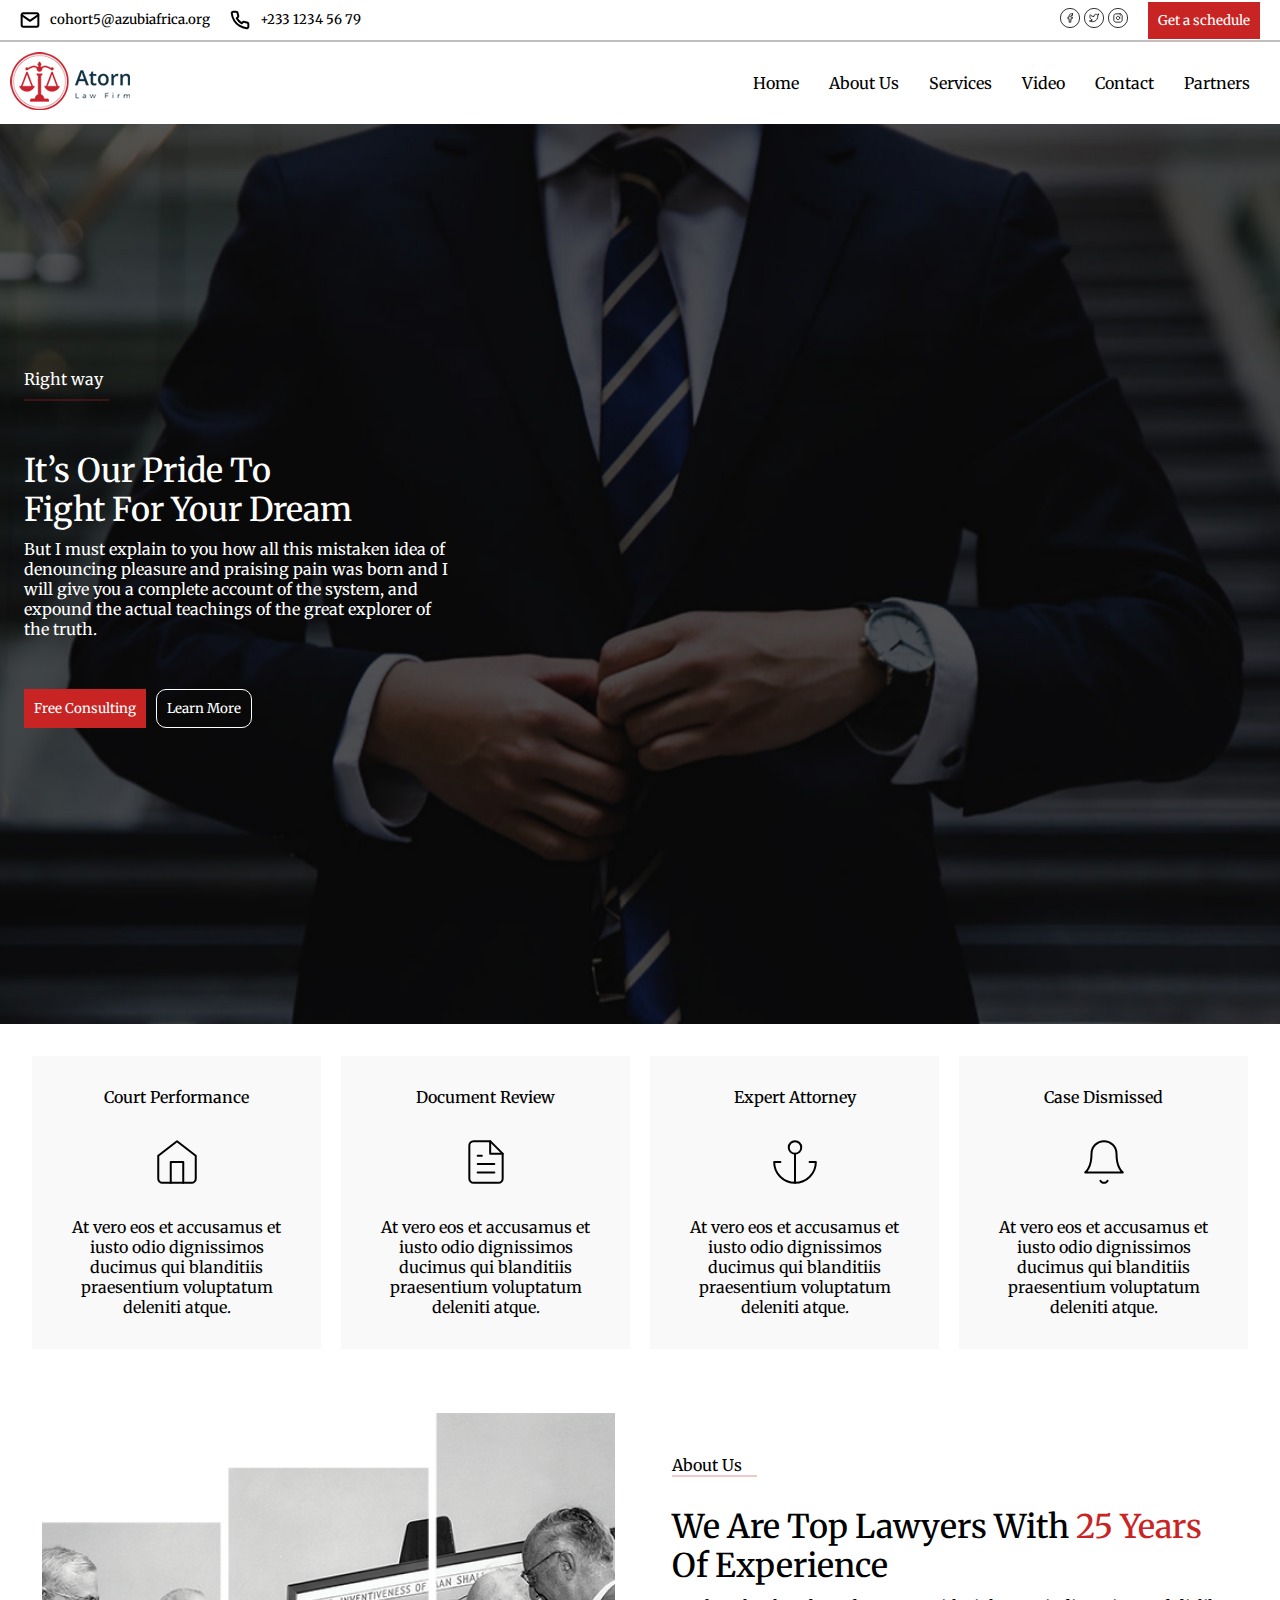
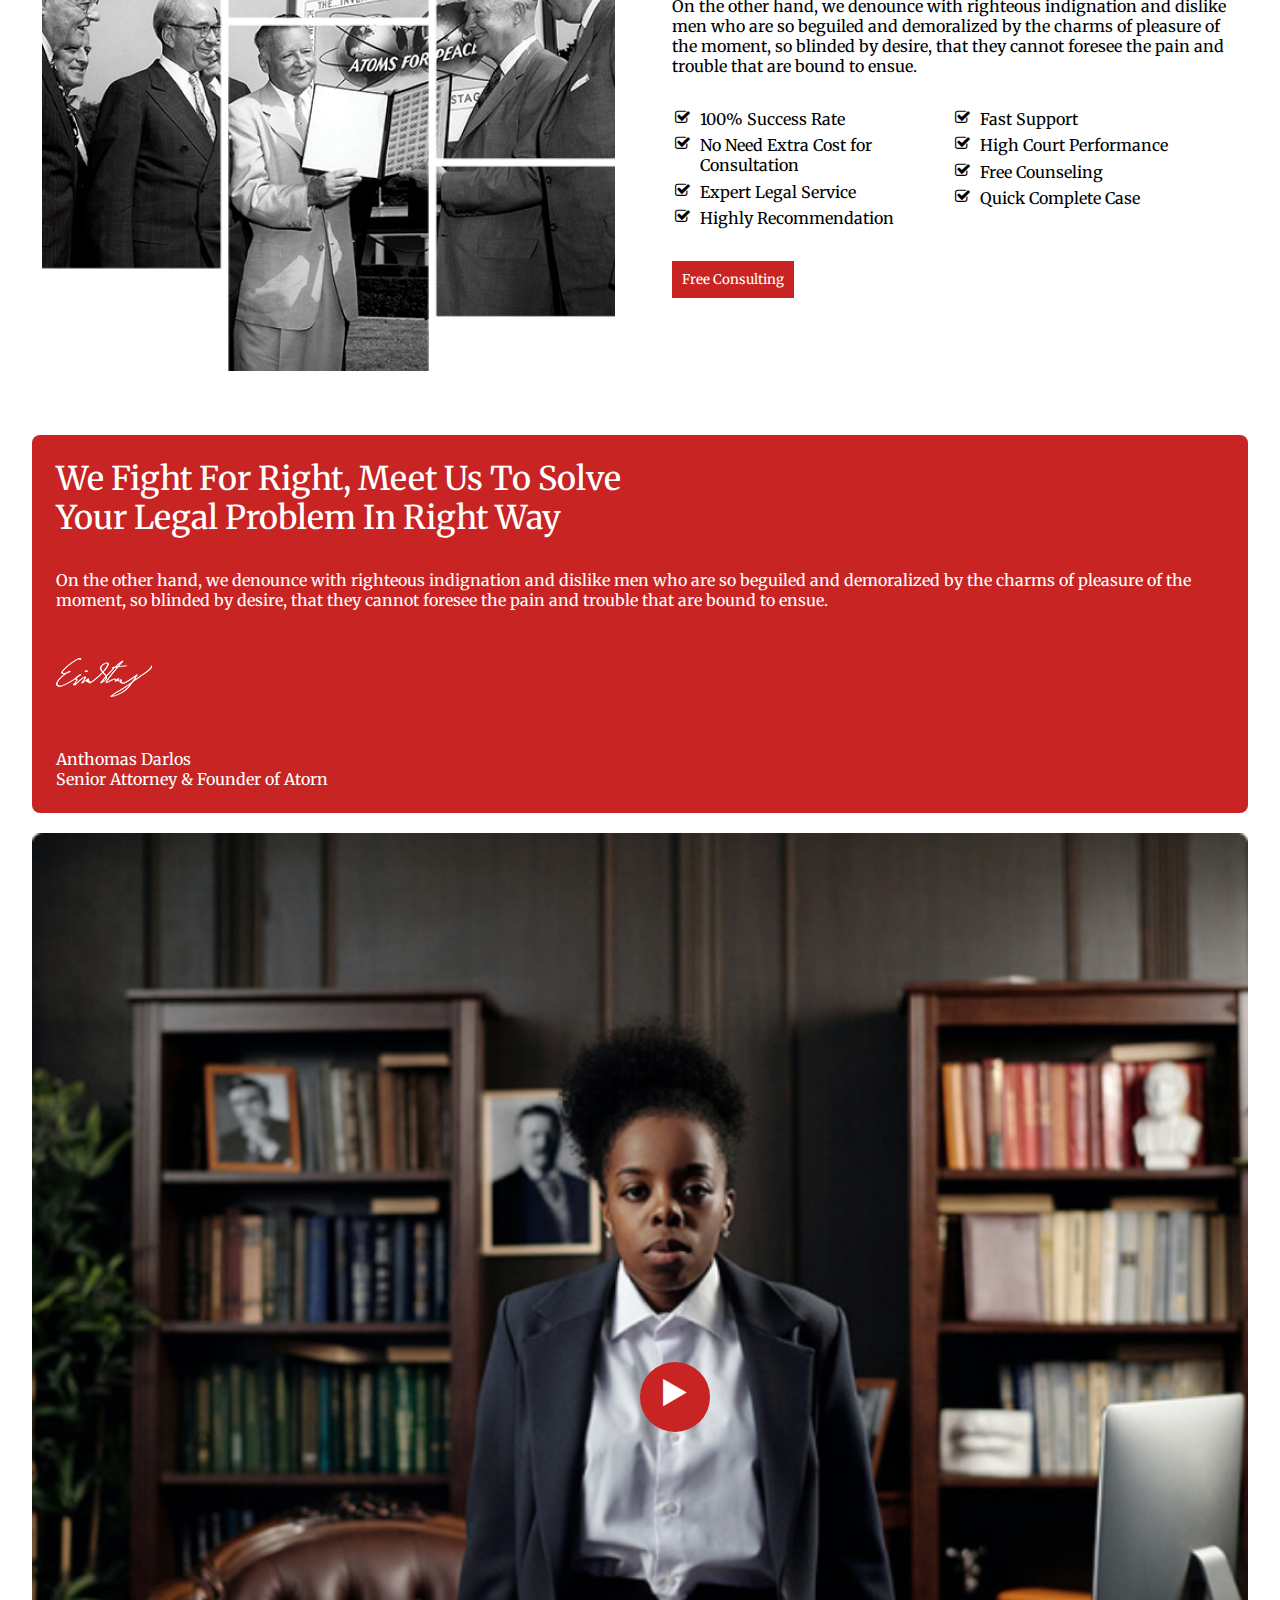
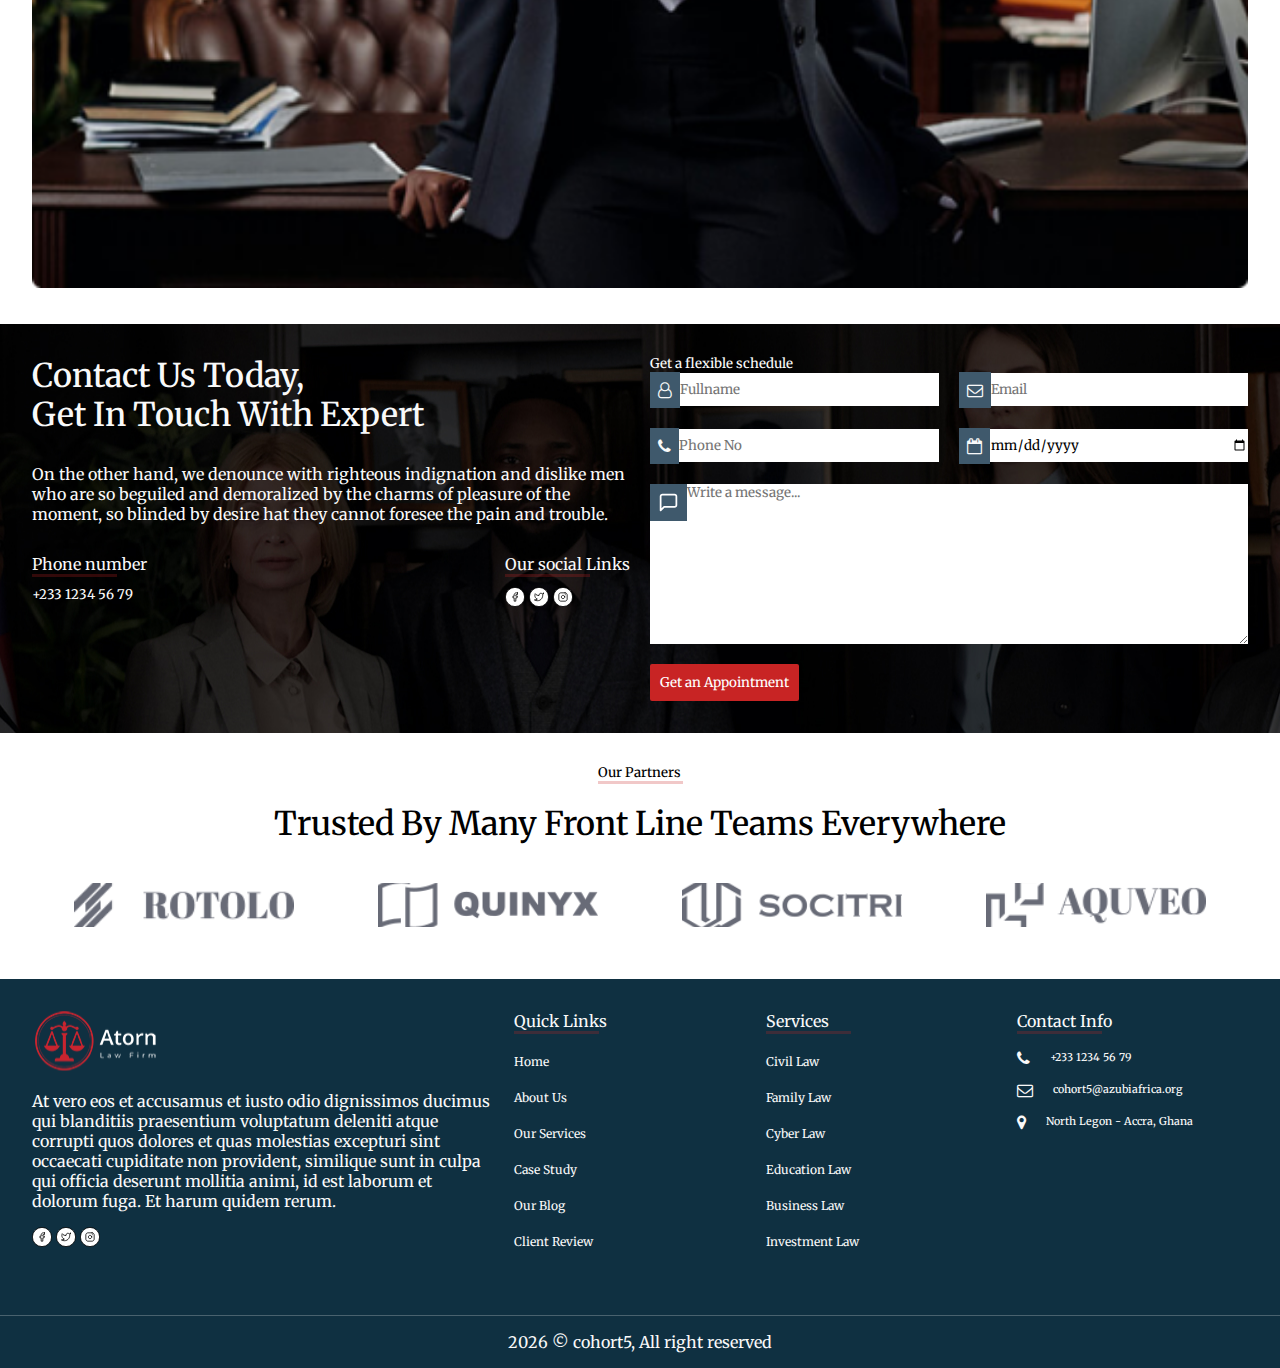
<file: index.html>
<!DOCTYPE html>
<html lang="en">

<head>
  <meta charset="utf-8" />
  <meta name="viewport" content="width=device-width, initial-scale=1, shrink-to-fit=no" />
  <link rel="stylesheet" href="./styles.css" />
  <link rel="icon" type="image/svg" sizes="16x16" href="./assests/SVG/logo.svg" />
  <title>Atorn</title>
  <link rel="stylesheet" href="https://cdnjs.cloudflare.com/ajax/libs/font-awesome/4.7.0/css/font-awesome.min.css">
  <link rel="preconnect" href="https://fonts.googleapis.com" />
  <link rel="preconnect" href="https://fonts.gstatic.com" crossorigin />
  <link href="https://fonts.googleapis.com/css2?family=Merriweather:ital,wght@0,300;0,400;0,700;0,900;1,300;1,400;1,700;1,900&display=swap"
    rel="stylesheet" />
</head>

<body>
  <header>
    <nav>
      <div class="nav-item">
        <div class="nav-top">
          <div>
            <img src="./assests/SVG/mail.svg" alt="mail" />
            <h5>cohort5@azubiafrica.org</h5>
          </div>
          <div>
            <img src="./assests/SVG/phone.svg" alt="phone" />
            <h5>+233 1234 56 79</h5>
          </div>
        </div>
        <div class="nav-items">
          <div>
            <a href="#"><img src="./assests/SVG/Group 20.svg" alt="facebook" /></a>
            <a href="#"><img src="./assests/SVG/Group 21.svg" alt="twitter" /></a>
            <a href="#"><img src="./assests/SVG/Group 22.svg" alt="instagram" /></a>
          </div>
          <button class="btn">Get a schedule</button>
        </div>
      </div>
      <hr />
      <div class="nav-item nav-bar">
        <div>
          <a href="/"><img src="./assests/SVG/logo.svg" alt="logo" /></a>
        </div>
        <div class="nav-toggle" onclick="toggleNav()">☰</div>
        <div class="nav-menu" id="navLinks">
          <div class="navshow">
            <div class="nav-close" onclick="closeNav()">✕</div>
            <ul class="links">
              <li><a class="nav-link" href="/">Home </a></li>
              <li><a class="nav-link" href="#About" onclick="closeNav()">About Us</a></li>
              <li><a class="nav-link" href="#services" onclick="closeNav()">Services</a></li>
              <li><a class="nav-link" href="#video" onclick="closeNav()">Video</a></li>
              <li><a class="nav-link" href="#Contact" onclick="closeNav()">Contact</a></li>
              <li><a class="nav-link" href="#partner" onclick="closeNav()">Partners</a></li>
            </ul>
          </div>
        </div>
      </div>
      <div class="overlay" onclick="toggleNav()"></div>
    </nav>
  </header>
  <button id="scrollUpBtn" onclick="scrollToTop()">↑</button>
  <section class="hero">
    <div class="hero-item">
      <div>
        <p>Right way</p>
        <hr>
      </div>
      <div>
        <h2>It’s Our Pride To<br> Fight For Your Dream</h2>
        <p>But I must explain to you how all this mistaken idea of
          denouncing pleasure and praising pain was born and I will give
          you a complete account of the system, and expound the actual
          teachings of the great explorer of the truth.</p>
      </div>
      <div class="hero-btn">
        <button class="btn">Free Consulting</button>
        <button class="btn-item">Learn More</button>
      </div>
    </div>
  </section>
  <section class="card">
    <div class="card-item">
      <div>
        <h4>Court Performance</h4>
        <div><img src="./assests/SVG/home.svg" alt="home" /></div>
        <p>At vero eos et accusamus et
          iusto odio dignissimos ducimus
          qui blanditiis praesentium
          voluptatum deleniti atque.</p>
      </div>
      <div>
        <h4>Document Review</h4>
        <div><img src="./assests/SVG/file-text.svg" alt="file" /></div>
        <p>At vero eos et accusamus et
          iusto odio dignissimos ducimus
          qui blanditiis praesentium
          voluptatum deleniti atque.</p>
      </div>
      <div>
        <h4>Expert Attorney</h4>
        <div><img src="./assests/SVG/anchor.svg" alt="anchor" /></div>
        <p>At vero eos et accusamus et
          iusto odio dignissimos ducimus
          qui blanditiis praesentium
          voluptatum deleniti atque.</p>
      </div>
      <div>
        <h4>Case Dismissed</h4>
        <div><img src="./assests/SVG/bell.svg" alt="bell" /></div>
        <p>At vero eos et accusamus et
          iusto odio dignissimos ducimus
          qui blanditiis praesentium
          voluptatum deleniti atque.</p>
      </div>
    </div>
  </section>
  <section id="About">
    <div class="about">
      <div class="about-img">
        <img src="./assests/IMG/about img.jpg" alt="about" class="img" />
      </div>
      <div class="about-item">
        <div>
          <p>About Us</p>
          <hr>
        </div>
        <div>
          <h2>We Are Top Lawyers With <span>25 Years</span> Of Experience</h2>
          <p>On the other hand, we denounce with righteous indignation and dislike
            men who are so beguiled and demoralized by the charms of pleasure of the
            moment, so blinded by desire, that they cannot foresee the pain and trouble
            that are bound to ensue.</p>
        </div>
        <div class="about-list">
          <ul>
            <li><i class="fa fa-check-square-o" aria-hidden="true"></i>100% Success Rate</li>
            <li><i class="fa fa-check-square-o" aria-hidden="true"></i>No Need Extra Cost for Consultation</li>
            <li><i class="fa fa-check-square-o" aria-hidden="true"></i>Expert Legal Service</li>
            <li><i class="fa fa-check-square-o" aria-hidden="true"></i>Highly Recommendation</li>
          </ul>
          <ul>
            <li><i class="fa fa-check-square-o" aria-hidden="true"></i>Fast Support</li>
            <li><i class="fa fa-check-square-o" aria-hidden="true"></i>High Court Performance</li>
            <li><i class="fa fa-check-square-o" aria-hidden="true"></i>Free Counseling</li>
            <li><i class="fa fa-check-square-o" aria-hidden="true"></i>Quick Complete Case</li>
          </ul>
        </div>
        <div class="hero-btn">
          <button class="btn">Free Consulting</button>
        </div>
      </div>
    </div>
  </section>
  <section id="Video">
    <div class="video">
      <div class="video-items">
        <div>
          <h2>We Fight For Right, Meet Us To Solve<br> Your Legal Problem In Right Way</h2>
          <p>On the other hand, we denounce with righteous indignation and dislike
            men who are so beguiled and demoralized by the charms of pleasure of the
            moment, so blinded by desire, that they cannot foresee the pain and trouble
            that are bound to ensue.</p>
        </div>
        <div>
          <img src="./assests/SVG/signature.svg" alt="signature" />
        </div>
        <div>
          <p>Anthomas Darlos</p>
          <p>Senior Attorney & Founder of Atorn</p>
        </div>
      </div>
      <div class="video-item">
        <div class="video-play">
          <div>
            <div class="play-button">▶</div>
          </div>
          <img src="./assests/IMG/video img.png" alt="video" class="img" />
        </div>
      </div>
    </div>
  </section>
  <section id="Contact">
    <div class="contact">
      <div class="contact-item">
        <div>
          <h2>Contact Us Today,<br>
            Get In Touch With Expert</h2>
          <p>On the other hand, we denounce with righteous indignation and dislike men who are so beguiled and
            demoralized by the charms of pleasure of the moment, so blinded by desire hat they cannot foresee the pain
            and trouble.</p>
        </div>
        <div class="contact-info">
          <div class="contact-hr">
            <p>Phone number</p>
            <hr>
            <div>
              <h5>+233 1234 56 79</h5>
            </div>
          </div>
          <div class="contact-hr">
            <p>Our social Links</p>
            <hr>
            <div>
              <a href="#"><img src="./assests/SVG/Group 20.svg" alt="facebook" /></a>
              <a href="#"><img src="./assests/SVG/Group 21.svg" alt="twitter" /></a>
              <a href="#"><img src="./assests/SVG/Group 22.svg" alt="instagram" /></a>
            </div>
          </div>
        </div>
      </div>
      <div>
        <h5>Get a flexible schedule</h5>
        <form>
          <div class="contact-form">
            <div>
              <label><i class="fa fa-user-o" aria-hidden="true"></i></label>
              <input type="text" placeholder="Fullname" />
            </div>
            <div>
              <label><i class="fa fa-envelope-o" aria-hidden="true"></i></label>
              <input type="email" placeholder="Email" />
            </div>
          </div>
          <div class="contact-form">
            <div>
              <label><i class="fa fa-phone" aria-hidden="true"></i></label>
              <input type="text" placeholder="Phone No" />
            </div>
            <div>
              <label><i class="fa fa-calendar-o" aria-hidden="true"></i></label>
              <input type="date" placeholder="dd/mm/yyyy" />
            </div>
          </div>
          <div class="textarea">
            <div>
              <label>
                <img src="./assests/SVG/message-square.svg" alt="message" class="img" /></label>
            </div>
            <textarea placeholder="Write a message..."></textarea>
          </div>
          <button class="btn btn-contact">Get an Appointment</button>
        </form>
      </div>
    </div>
  </section>
  <section id="Partner">
    <div class="partner">
      <div class="partners">
        <div>
          <h5>Our Partners</h5>
          <hr>
        </div>
        <h2>Trusted By Many Front Line Teams Everywhere </h2>
      </div>
      <div>
        <ul class="partner-item">
          <li><img src="./assests/SVG/partner1 1.svg" alt="partner" class="img" /></li>
          <li><img src="./assests/SVG/partner2 1.svg" alt="partner" class="img" /></li>
          <li><img src="./assests/SVG/partner3 1.svg" alt="partner" class="img" /></li>
          <li><img src="./assests/SVG/partner4 1.svg" alt="partner" class="img" /></li>
        </ul>
      </div>
    </div>
  </section>
  <footer>
    <div class="footer-item">
      <div class="footer-logo">
        <div>
          <img src="./assests/SVG/logo-white 1.svg" alt="logo" />
        </div>
        <div>
          <p>At vero eos et accusamus et iusto odio dignissimos
            ducimus qui blanditiis praesentium voluptatum
            deleniti atque corrupti quos dolores et quas molestias excepturi sint occaecati cupiditate non provident,
            similique sunt in culpa qui officia deserunt mollitia animi, id est laborum et dolorum fuga. Et harum quidem
            rerum.</p>
        </div>
        <div>
          <a href="#"><img src="./assests/SVG/Group 20.svg" alt="facebook" /></a>
          <a href="#"><img src="./assests/SVG/Group 21.svg" alt="twitter" /></a>
          <a href="#"><img src="./assests/SVG/Group 22.svg" alt="instagram" /></a>
        </div>
      </div>
      <div class="footer-quick footer">
        <div>
          <p>Quick Links</p>
          <hr>
        </div>
        <ul class="footer-links">
          <li><a href="/">Home</a></li>
          <li><a href="/#about">About Us</a></li>
          <li><a href="/#service">Our Services</a></li>
          <li><a href="/#case">Case Study</a></li>
          <li><a href="/#blog">Our Blog</a></li>
          <li><a href="/#client">Client Review</a></li>
        </ul>
      </div>
      <div class="footer-service footer">
        <div>
          <p>Services</p>
          <hr>
        </div>
        <ul class="footer-links">
          <li><a href="/">Civil Law</a></li>
          <li><a href="/#about">Family Law</a></li>
          <li><a href="/#service">Cyber Law</a></li>
          <li><a href="/#case">Education Law</a></li>
          <li><a href="/#blog">Business Law</a></li>
          <li><a href="/#client">Investment Law</a></li>
        </ul>
      </div>
      <div class="footer-contact footer">
        <div>
          <p>Contact Info</p>
          <hr>
        </div>
        <ul class="footer-info">
          <li>
            <i class="fa fa-phone" aria-hidden="true"></i>
            <h6>+233 1234 56 79</h6>
          </li>
          <li>
            <i class="fa fa-envelope-o" aria-hidden="true"></i>
            <h6>cohort5@azubiafrica.org</h6>
          </li>
          <li>
            <i class="fa fa-map-marker" aria-hidden="true"></i>
            <h6>North Legon - Accra, Ghana</h6>
          </li>
        </ul>
      </div>
    </div>
    <hr>
    <div class="year">
      <p>
        <script>
          document.write(new Date().getFullYear());
        </script>
        &copy; cohort5, All right reserved
      </p>
    </div>
  </footer>
  <script src="index.js"></script>
</body>

</html>
</file>
<file: styles.css>
* {
  margin: 0;
  padding: 0;
  font-family: "Merriweather", serif;
}
body{
  scroll-behavior: smooth; 
}
hr {
  color: inherit;
  background-color: currentColor;
  border: 0;
  opacity: 0.25;
}

hr:not([size]) {
  height: 1.5px;
}

h1,
h2,
h3,
h4,
h5,
h6 {
  font-weight: 500;
  line-height: 1.2;
}

h2 {
  font-size: calc(1.325rem + 0.9vw);
}
ul {
  list-style-type: none;
}
.nav-item {
  display: flex;
  flex-wrap: wrap;
  justify-content: space-between;
  align-items: center;
  padding-right: 20px;
}
.nav-bar {
  justify-content: space-between;
  align-items: center;
  padding: 10px 10px;
}
.nav-item > a {
  padding: 10px 20px;
}
.nav-item > .nav-menu {
  padding: 10px 20px;
}

.nav-top {
  display: flex;
  justify-content: center;
  gap: 20px;
  padding: 10px 20px;
}
.nav-top > div {
  display: flex;
  align-items: center;
  gap: 10px;
}
.nav-items {
  display: flex;
  align-items: center;
  gap: 20px;
}
.btn {
  padding: 10px;
  background-color: #c82424;
  color: #fff;
  border: none;
}
.nav-toggle,
.nav-close {
  display: none;
  font-size: 1.5em;
  font-weight: 900;
  cursor: pointer;
}

a {
  text-decoration: none;
  color: #000000;
}
.navshow > ul {
  display: flex;
  align-items: center;
  gap: 30px;
}
@media screen and (max-width: 767px) {
  .nav-item {
    justify-content: center;
    align-items: center;
    padding: 0;
  }
  .nav-bar {
    justify-content: space-between;
    align-items: center;
    padding: 10px 10px;
  }
  h5 {
    font-size: 14px;
  }
  .nav-menu {
    display: none;
    width: 100%;
    height: 100vh;
    position: fixed;
    background-color: rgba(0, 0, 0, 0.9);
    backdrop-filter: blur(8px);
    top: 0;
    left: 0;
    z-index: 1;
  }
  .nav-item > .nav-menu {
    padding: 10px 0px;
  }
  .nav-menu > ul {
    display: grid;
    justify-content: center;
  }
  .links{
    background-color: #f9f9f9;
  }
  .nav-menu.show {
    display: block;
  }
  .navshow{
    height: 100vh;
    display: flex;
    justify-content: center;
    align-items: center;
  }
  .navshow > .links{
    width: 100%;
    margin: 0px 20px;
    display: grid;
    align-items: baseline;
    gap: 40px;
    text-align: center;
    font-size: 20px;
    
  }
  .nav-toggle {
    display: block;
    color: #c82424;
  }
  .nav-close {
    padding: 10px;
    position: absolute;
    display: block;
    top: 20px;
    left: 330px;
    color: #fff;
  }
}


#scrollUpBtn {
  display: none;
  position: fixed;
  bottom: 20px;
  right: 20px;
  background-color: #c82424;
  color: #fff;
  border: none;
  border-radius: 50px;
  height: 50px;
  width: 50px;
  font-size: 1.5em;
  padding: 10px;
  cursor: pointer;
  z-index: 999;
  transition: background-color 0.3s;
}

#scrollUpBtn:hover {
  background-color: #c82424;
}
.hero {
  width: 100%;
  height: 100vh;
  background-image: url("./assests/IMG/hero\ img.jpg");
  background-repeat: no-repeat;
  background-size: cover;
  background-position: center;
  color: #fff;
  display: flex;
  justify-content: flex-start;
  align-items: center;
}

.hero-item {
  width: 33.3%;
  padding: 1.5rem;
}
.hero-item > div {
  margin-bottom: 50px;
}
.hero-item > div > h2 {
  margin-bottom: 10px;
}
.hero-item > div > hr {
  margin-top: 10px;
  color: #c82424;
  font-weight: 900;
}
.hero-item > div > hr:not([size]) {
  height: 2px;
  width: 85px;
}
.hero-item > p {
  text-align: justify;
}
.hero-btn {
  display: flex;
  flex-wrap: wrap;
  gap: 10px;
}
.btn-item {
  padding: 10px;
  background-color: transparent;
  color: #fff;
  border: 1px solid #fff;
  border-radius: 10px;
}
@media screen and (max-width: 767px) {
  .hero-item {
    width: 100%;
  }
}
@media screen and (max-width: 968px) {
  .hero-item {
    width: 75%;
  }
}

.card {
  padding: 2rem;
}
.card-item {
  display: grid;
  grid-template-columns: 1fr 1fr 1fr 1fr;
  justify-content: center;
  gap: 20px;
}

.card-item > div {
  padding: 2rem;
  text-align: center;
  background-color: #f9f9f9;
}
.card-item > div > div {
  display: flex;
  justify-content: center;
  margin: 30px 0px;
}

.card-item > div:hover {
  cursor: pointer;
  transform: translateY(-5px);
}
@media screen and (max-width: 968px) {
  .card-item {
    grid-template-columns: 1fr 1fr;
    text-align: justify;
  }
}
@media screen and (max-width: 568px) {
  .card-item {
    grid-template-columns: 1fr;
    text-align: justify;
  }
}
.about {
  display: grid;
  grid-template-columns: 1fr 1fr;
  align-items: center;
  padding: 1rem;
}
.about-img {
  display: flex;
  justify-content: center;
  padding: 1rem;
}
.about-item {
  padding: 2rem;
}
.about-item > div > hr:not([size]) {
  height: 2px;
  width: 85px;
  color: #c82424;
}

.about-list {
  display: grid;
  grid-template-columns: 1fr 1fr;
}
.about-list > ul > li {
  display: flex;
  gap: 10px;
  padding: 0.2rem;
}
.about-item > div {
  margin-bottom: 30px;
}
.about-item > div > h2 {
  margin-bottom: 10px;
}
.about-item > div > h2 > span {
  color: #c82424;
}
.img {
  max-width: 100%;
  height: auto;
}
@media screen and (max-width: 1200px) {
  .about {
    grid-template-columns: 1fr;
    padding: 0;
  }
  .about-list {
    grid-template-columns: 1fr;
  }
}
.video {
  position: relative;
  overflow: hidden;
  padding: 2rem;
  color: #fff;
  height: 100vh;
  display: flex;
  justify-content: center;
  align-items: center;
}
.video-items {
  position: absolute;
  left: calc(5% - 2.5%);
  width: 50%;
  z-index: 2;
  background-color: #c82424;
  padding: 1.5em;
  border-radius: 0.5em;
}
.video-items > div {
  padding: 1.5rem;
}
.video-items > div > h2 {
  margin-bottom: 1em;
}

.video-item {
  position: absolute;
  left: calc(50% + 2.5%);
  border-radius: 0.5em;
}
.play-button {
  position: absolute;
  top: 50%;
  left: 50%;
  display: flex;
  justify-content: center;
  align-items: center;
  font-size: 2em;
  color: white;
  background-color: #c82424;
  padding: 10px;
  width: 50px;
  height: 50px;
  border-radius: 50px;
  cursor: pointer;
}

@media screen and (max-width: 1294px) {
  .video {
    display: grid;
    grid-template-columns: 1fr;
    justify-content: center;
    gap: 20px;
    height: auto;
  }
  .video-items,
  .video-item {
    position: relative;
    z-index: 0;
    left: 0;
    top: 0;
    padding: 0;
    width: 100%;
  }
  .video-play > .img {
    width: 100%;
  }
}
.contact {
  background-image: url("./assests/IMG/contact-bg.jpg");
  background-size: cover;
  color: #f9f9f9;
  display: grid;
  grid-template-columns: 1fr 1fr;
  justify-content: center;
  padding: 2rem;
  gap: 20px;
}
.contact-item > div {
  margin-bottom: 30px;
}
.contact-item > div > h2 {
  margin-bottom: 30px;
}
.contact-info {
  display: flex;
  justify-content: space-between;
}
.contact-hr > div {
  margin-top: 10px;
}
.contact-hr > hr:not([size]) {
  background-color: #c82424;
  width: 85px;
  height: 3px;
}
form {
  width: 100%;
  display: grid;
  gap: 20px;
}
.contact-form {
  display: grid;
  grid-template-columns: 1fr 1fr;
  gap: 20px;
  align-items: center;
}
.contact-form > div {
  display: flex;
  align-items: center;
}
.contact-form > div > input {
  width: 100%;
  height: 2.5em;
  border: none;
  outline: none;
}
label {
  background-color: #3f596c;
  padding: 0.5rem;
}
.textarea {
  display: flex;
}
.textarea > div {
  background-color: #fff;
  border: none;
}
.textarea > div > label {
  display: flex;
  justify-content: center;
}
textarea {
  resize: vertical;
  height: 10rem;
  width: 100%;
  border: none;
  outline: none;
}
.btn-contact {
  width: fit-content;
  border-radius: 2px;
}
@media screen and (max-width: 767px) {
  .contact-form {
    grid-template-columns: 1fr;
  }
  .contact-info {
    flex-direction: column;
    gap: 20px;
  }
}
@media screen and (max-width: 1200px) {
  .contact {
    grid-template-columns: 1fr;
  }
}
.partner {
  padding: 2rem;
  display: grid;
  gap: 20px;
}
.partner > div {
  margin-bottom: 20px;
}
.partners {
  display: grid;
  gap: 20px;
}
.partners > div {
  display: grid;
  justify-content: center;
}
.partners > h2 {
  text-align: center;
}
.partners > div > hr:not([size]) {
  background-color: #c82424;
  height: 3px;
  width: 85px;
}
.partner-item {
  display: grid;
  grid-template-columns: 1fr 1fr 1fr 1fr;
  justify-content: center;
}
.partner-item > li {
  align-items: center;
  display: flex;
  justify-content: center;
}
@media screen and (max-width: 1200px) {
  .partner-item {
    display: grid;
    grid-template-columns: 1fr 1fr;
    justify-content: center;
    gap: 30px;
  }
}
footer {
  background-color: #0f3041;
  color: #f9f9f9;

}
.footer-item{
  display: grid;
  grid-template-columns: 2fr 1fr 1fr 1fr;
  padding: 2rem;
  justify-content: center;
  align-items: start;
  gap: 20px;
}
.footer > div > hr:not([size]){
  height: 3px;
  width: 85px;
  background-color: #c82424;

}
.footer-logo,
.footer-quick,
.footer-service,
.footer-contact {
  margin-bottom: 1rem;
}
.footer-logo > div{
  margin-bottom: 1rem;
}
.footer-quick > div{
  margin-bottom: 1rem;
}
.footer-service > div{
  margin-bottom: 1rem;
}
.footer-contact > div{
  margin-bottom: 1rem;
}
.footer-links > li > a {
  color: #f9f9f9;
  font-size: 12px;
}
.footer-links > li {
  margin-bottom: 1rem;
}
.footer-info > li {
  display: flex;
  align-items: center;
  margin-bottom: 1rem;
  gap: 20px;
}
.year{
  padding: 1rem;
  text-align: center;
}
@media screen and (max-width: 1200px) {
  .footer-item {
    grid-template-columns: 1fr 1fr;
  }
}
@media screen and (max-width: 767px) {
  .footer-item {
    grid-template-columns: 1fr;
  }
}
</file>
